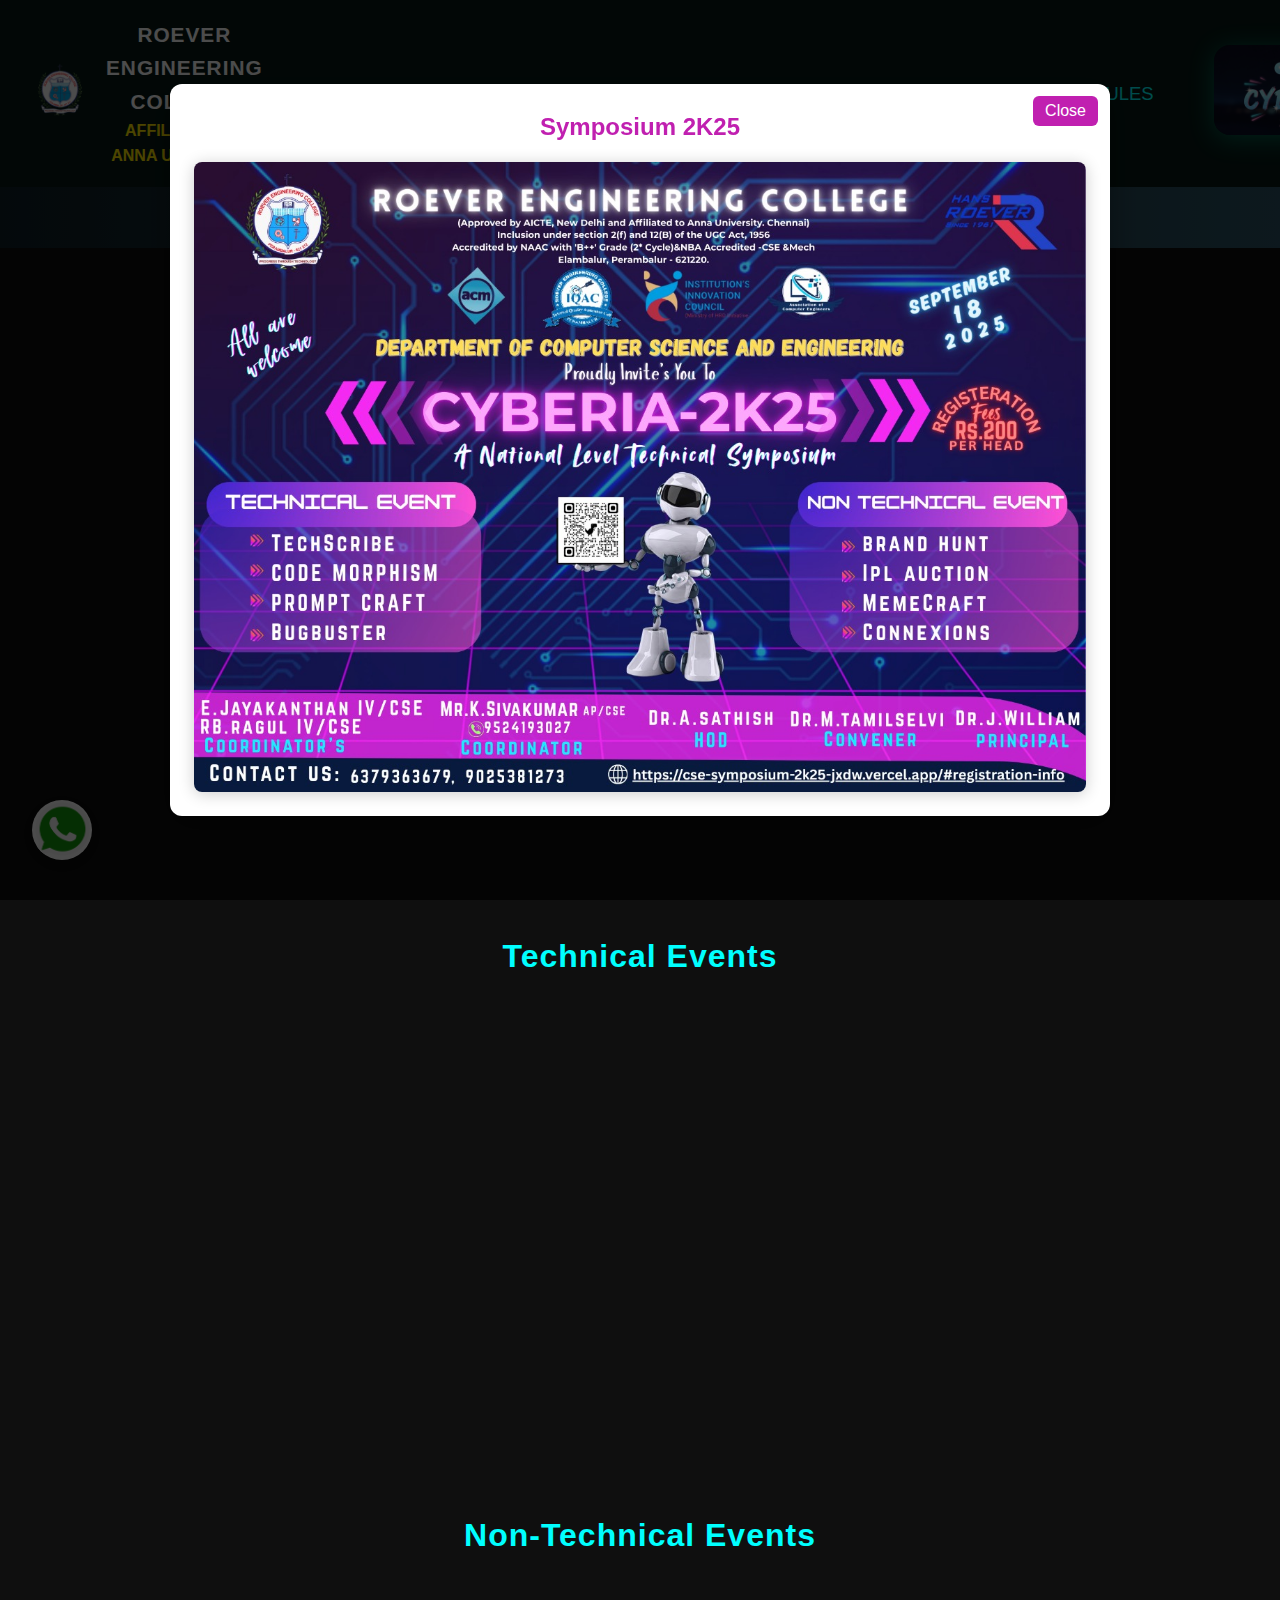
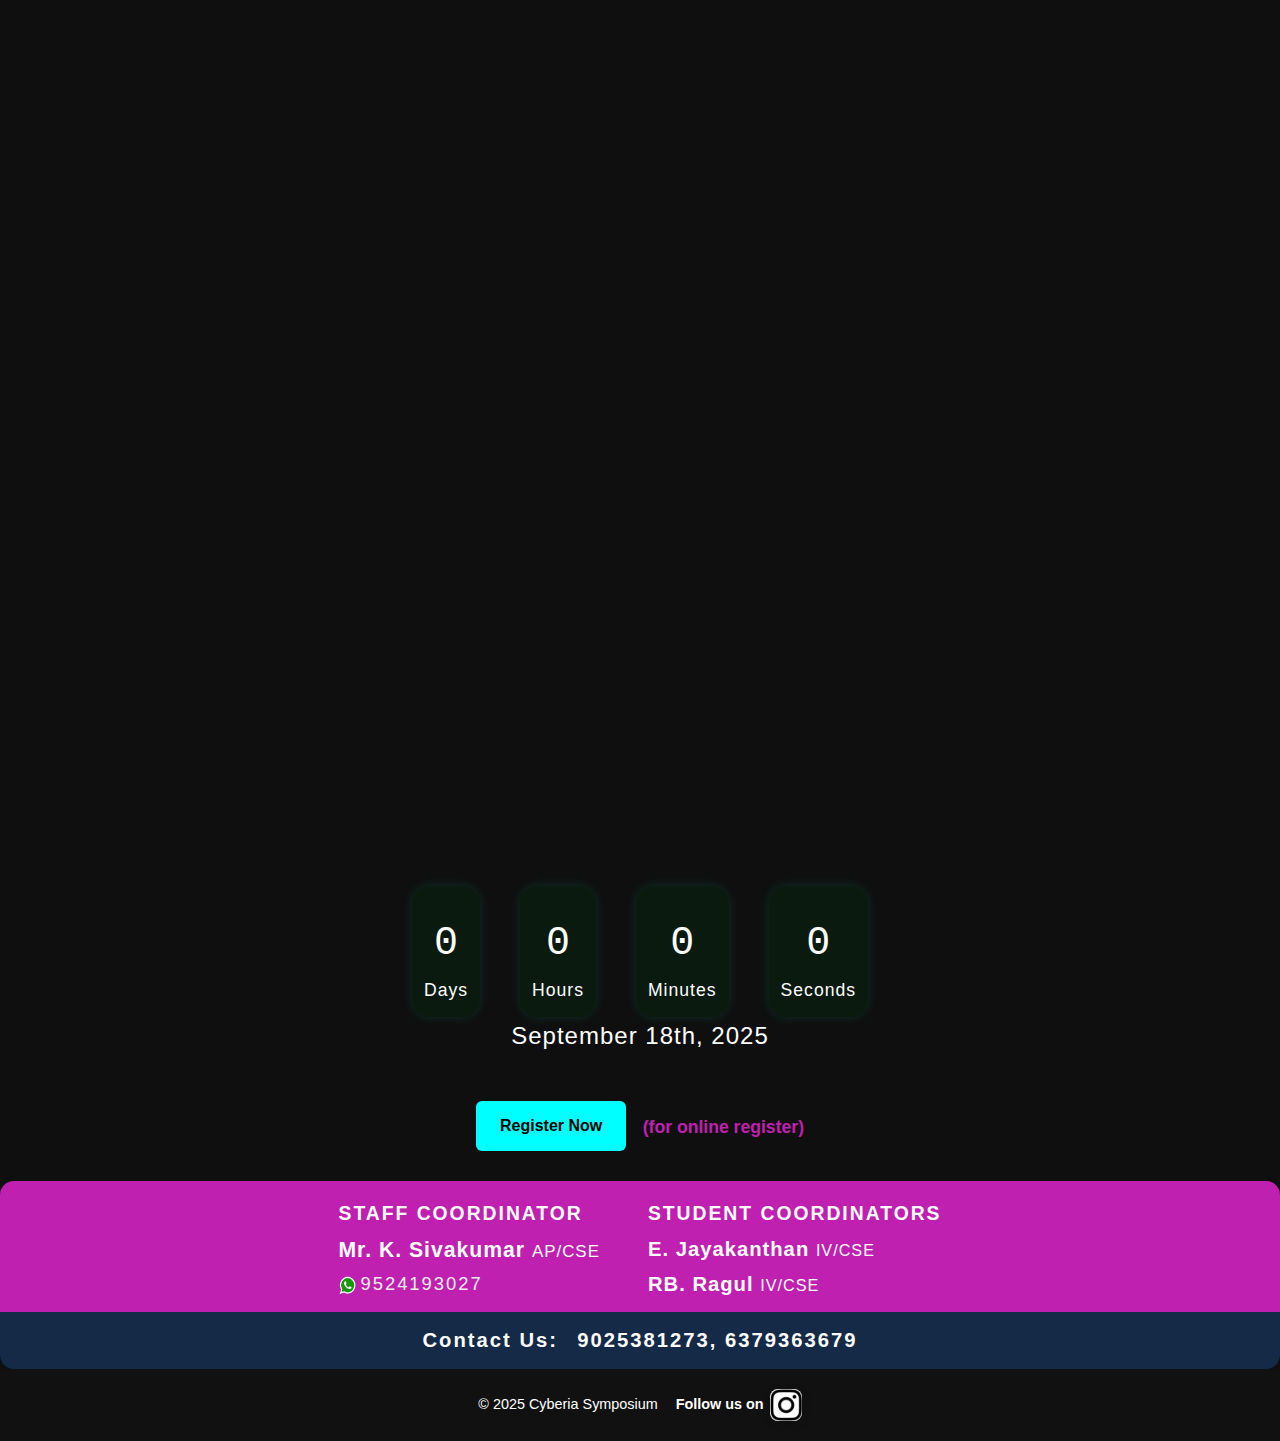
<file: symposium-website/index.html>
<!DOCTYPE html>
<html lang="en">
<head>
  <meta charset="UTF-8" />
  <meta name="viewport" content="width=device-width, initial-scale=1.0" />
  <title>Cyberia 2025</title>
  <link rel="stylesheet" href="style.css" />
  <script src="script.js"></script>
</head>
<body>
    <!-- Popup Modal for Symposium Image -->
  <div id="img-popup" style="display:none; position:fixed; top:0; left:0; width:100vw; height:100vh; background:rgba(0,0,0,0.7); z-index:20000; justify-content:center; align-items:center;">
      <div style="background:#fff; padding:24px; border-radius:12px; max-width:90vw; max-height:90vh; box-shadow:0 8px 32px #0005; position:relative; display:flex; flex-direction:column; align-items:center;">
        <button onclick="document.getElementById('img-popup').style.display='none'" style="position:absolute; top:12px; right:12px; background:#c020b0; color:#fff; border:none; border-radius:6px; padding:6px 12px; cursor:pointer; font-size:1em;">Close</button>
        <h2 style="margin-bottom:16px; color:#c020b0;">Symposium 2K25</h2>
        <img src="image/pop-up.jpg" alt="Symposium 2K25" style="max-width:80vw; max-height:70vh; border-radius:8px; box-shadow:0 2px 16px #0003;" />
      </div>
    </div>
    <header>
  <div class="navbar">
    <div class="college-logo">
      <img src="image/rec-logo.png" alt="REC Logo" />
    </div>
    <div class="college-info">
      <span class="college-name">ROEVER ENGINEERING COLLEGE</span>
      <span class="college-affiliation">AFFILIATED TO ANNA UNIVERSITY</span>
    </div>
    <nav class="navbar-links">
  <a href="#">HOME</a>
  <a href="#events">EVENTS</a>
  <a href="#registration-info">REGISTER</a>
  <a href="#">ABOUT </a>
  <a href="#coordinator-footer">CONTACT</a>
  <a href="rules.html" style="color:#00ffff;">RULES</a>
    </nav>
      <div class="cyberia-logo">
        <img src="image/cyberia2k25.jpg" alt="Cyberia Logo" style="height:90px; width:auto; margin-left:24px; border-radius:16px; box-shadow:0 4px 24px #00ffcc55;" />
      </div>
      <!-- Hamburger Icon -->
      <span class="hamburger-menu" onclick="toggleMobileMenu()">
        <svg width="32" height="32" viewBox="0 0 32 32"><rect y="6" width="32" height="4" rx="2" fill="#00ffff"/><rect y="14" width="32" height="4" rx="2" fill="#00ffff"/><rect y="22" width="32" height="4" rx="2" fill="#00ffff"/></svg>
      </span>
  </div>
</header>
  <header>
    <h1>CYBERIA-2k25</h1>
    <p>National Level Tech Symposium | Organized by CSE Department, Roever Engineering College</p>

  </header>

  <section id="about" class="fade-in" style="max-width:800px; margin:40px auto; padding:32px 24px; background:transparent; border-radius:20px; box-shadow:0 8px 40px 0 rgba(192,32,176,0.15), 0 1.5px 8px 0 rgba(0,0,0,0.08); text-align:center; display:flex; flex-direction:column; align-items:center; justify-content:center; font-family:'Segoe UI','Oswald',Arial,sans-serif;">
    <h2 class="fade-in" style="color:#00ffff; font-size:2.5em; margin-bottom:24px; font-family:'Oswald','Segoe UI',sans-serif; font-weight:700; letter-spacing:2px;">About CYBERIA-2k25</h2>
  <p class="fade-in" style="font-size:1.25em; line-height:1.8; color:#e4e1e1; margin-bottom:0; max-width:900px; text-align:justify; font-weight:400;">CYBERIA-2K25 is the annual national-level technical symposium hosted by the Department of Computer Science and Engineering at Roever Engineering College, Perambalur. It offers a vibrant platform for students to showcase skills, share ideas, and engage in collaborative learning. The event features diverse technical competitions, workshops, and innovation-driven challenges. CYBERIA-2K25 brings together aspiring developers, designers, and tech leaders to connect and grow. Join us for a dynamic experience that blends technical excellence with networking and personal development.</p>
  </section>

 <section id="events" class="fade-in">
  <h2 class="fade-in">Events</h2>
  <div class="slider-container" style="flex-direction: column; align-items: center;">
    <h3 style="color:#00ffff; font-size:2em; margin-bottom:24px; font-family:'Segoe UI',sans-serif; font-weight:600; letter-spacing:1px;">Technical Events</h3>
    <div class="slider" style="justify-content: center;">
      <div class="slide event-card fade-in">
        <div class="event-card flip-card">
          <div class="flip-card-inner">
            <div class="flip-card-front">
              <img src="image/ppt.jpg" alt="TechScribe" class="event-img" />
              <h3>TechScribe</h3>
            </div>
            <div class="flip-card-back">
              <h3>TechScribe-Theme</h3>
              <ul>
                <li>Theme 1: AI Beyond Imagination</li>
                <li>Theme 2: Cybersecurity in the AI Era</li>
                <li>Theme 3: Smart Living with AIoT</li>
                <li>Theme 4: Quantum Leap</li>
                <li>Theme 5: Green Tech Revolution</li>
                <li>Theme 6: Metaverse & XR</li>
                <li>Theme 7: Blockchain & Web3</li>
                <li>Theme 8: Machine Learning & Deep Learning</li>
              </ul>
            </div>
          </div>
        </div>
      </div>
      <div class="slide event-card fade-in">
        <div class="event-card flip-card">
          <div class="flip-card-inner">
            <div class="flip-card-front">
              <img src="image/WebNova.jpg" alt="WebNova" class="event-img" />
              <h3>Prompt Craft</h3>
            </div>
            <div class="flip-card-back">
              <h3>Prompt Craft</h3>
              <p>Unleash your imagination with AI! In this solo challenge, participants will craft prompts and generate creative outputs using free versions of Gemini, ChatGPT, or Copilot. Accuracy, originality, and relevance are key—your chat history is your proof.</p>
            </div>
          </div>
        </div>
      </div>
      <div class="slide event-card fade-in">
        <div class="event-card flip-card">
          <div class="flip-card-inner">
            <div class="flip-card-front">
              <img src="image/Code Morphism.webp" alt="Code Morphism" class="event-img" />
              <h3>Code Morphism</h3>
            </div>
            <div class="flip-card-back">
              <h3>Code Morphism</h3>
              <p>Codemorphism is the process of transforming code from one programming language to another while preserving its logic and functionality.</p>
            </div>
          </div>
        </div>
      </div>
    </div>
    <h3 style="color:#00ffff; font-size:2em; margin:48px 0 24px 0; font-family:'Segoe UI',sans-serif; font-weight:600; letter-spacing:1px; width:100%; text-align:center;">Non-Technical Events</h3>
    <div class="slider" style="justify-content: center;">
      <div class="slide event-card fade-in">
        <div class="event-card flip-card">
          <div class="flip-card-inner">
            <div class="flip-card-front">
              <img src="image/logo search.jpeg" alt="Brand hunt" class="event-img" />
              <h3>Brand hunt</h3>
            </div>
            <div class="flip-card-back">
              <h3>Brand hunt</h3>
              <p>Non-technical event. Identify brands from clues and images.</p>
            </div>
          </div>
        </div>
      </div>
      <div class="slide event-card fade-in">
        <div class="event-card flip-card">
          <div class="flip-card-inner">
            <div class="flip-card-front">
              <img src="image/meme creator.jpeg" alt="MemeCraft" class="event-img" />
              <h3>MemeCraft</h3>
            </div>
            <div class="flip-card-back">
              <h3>MemeCraft</h3>
              <p>Create and share memes. Fun and creativity unleashed!</p>
            </div>
          </div>
        </div>
      </div>
      <div class="slide event-card fade-in">
        <div class="event-card flip-card">
          <div class="flip-card-inner">
            <div class="flip-card-front">
              <img src="image/ipl auction.webp" alt="IPL auction" class="event-img" />
              <h3>IPL auction</h3>
            </div>
            <div class="flip-card-back">
              <h3>IPL auction</h3>
              <p>Test your cricket knowledge in this fast-paced quiz covering IPL stats, match moments, and legendary players. No real bidding—just pure trivia fun!</p>
            </div>
          </div>
        </div>
      </div>
    </div>
  </div>
</section>

<section id="registration-info" class="fade-in" style="max-width:700px; margin:40px auto 24px auto; padding:24px 20px; border-radius:16px; box-shadow:0 2px 16px #cec8ce33; background:#262525;">
  <h2 style="color:#c020b0; font-size:1.6em; margin-bottom:16px; font-family:'Oswald', 'Segoe UI', sans-serif;">Registration Info</h2>
  <ul style="font-size:1.15em; color:#cec7c7; text-align:left; line-height:1.7; margin-left:0; padding-left:1.2em;">
    <li>Registration fee: ₹200 per participant. Payment will be collected on arrival, or you can pay online .</li>
    <li>Certificate for all participants</li>
    <li>Food & refreshments provided</li>
    <li>Separate judging criteria per event</li>
  </ul>
</section>
<div id="countdown-container">
  <div id="countdown">
    <div class="countdown-item circle-box">
      <span id="days">00</span>
      <div class="label">Days</div>
    </div>
    <div class="countdown-item circle-box">
      <span id="hours">00</span>
      <div class="label">Hours</div>
    </div>
    <div class="countdown-item circle-box">
      <span id="minutes">00</span>
      <div class="label">Minutes</div>
    </div>
    <div class="countdown-item circle-box">
      <span id="seconds">00</span>
      <div class="label">Seconds</div>
    </div>
  </div>
  <div class="countdown-date">September 18th, 2025</div>
</div>
<center>

  <a href="https://docs.google.com/forms/d/e/1FAIpQLScYetVWd9buALLAZiEnY3srYmWS8Z3UHEdfspNsK3stCMj3gg/viewform" class="btn" target="_blank">Register Now</a>
  <span style="margin-left:12px; font-size:1.1em; color:#c020b0; font-weight:600; vertical-align:middle;">(for online register)</span>

</center>
  
  


  <div class="coordinator-footer" id="coordinator-footer">
      <div style="background:#c020b0; color:#fff; padding:18px 0 10px 0; text-align:center; font-family:'Oswald', 'Segoe UI', sans-serif; font-size:1.15em; letter-spacing:2px; border-top-left-radius:14px; border-top-right-radius:14px; display:flex; flex-wrap:wrap; justify-content:center; gap:48px;">
        <div style="min-width:220px; text-align:left;">
          <div style="font-size:1.05em; font-weight:700; letter-spacing:2px; margin-bottom:4px;">STAFF COORDINATOR</div>
          <div style="font-size:1.15em; font-weight:800; letter-spacing:1px; margin-bottom:2px;">Mr. K. Sivakumar <span style="font-size:0.8em; font-weight:500;">AP/CSE</span></div>
          <div style="font-size:1em; color:#eee; font-weight:500; margin-bottom:2px;">
            <img src="image/whatsapp-logo-png-2261.png" alt="WhatsApp" style="height:1em;vertical-align:middle;margin-right:4px;">9524193027
          </div>
        </div>
        <div style="min-width:220px; text-align:left;">
          <div style="font-size:1.05em; font-weight:700; letter-spacing:2px; margin-bottom:4px;">STUDENT COORDINATORS</div>
          <div style="font-size:1.1em; font-weight:800; letter-spacing:1px; margin-bottom:2px;">E. Jayakanthan <span style="font-size:0.8em; font-weight:500;">IV/CSE</span></div>
          <div style="font-size:1.1em; font-weight:800; letter-spacing:1px; margin-bottom:2px;">RB. Ragul <span style="font-size:0.8em; font-weight:500;">IV/CSE</span></div>
        </div>
      </div>
      <div style="background:#142a47; color:#fff; padding:12px 0; text-align:center; font-family:'Oswald', 'Segoe UI', sans-serif; font-size:1.15em; letter-spacing:2px; border-bottom-left-radius:14px; border-bottom-right-radius:14px;">
        <span style="font-weight:700; font-size:1.1em; letter-spacing:2px;">Contact Us:</span>
        <span style="font-size:1.1em; font-weight:800; letter-spacing:2px; margin-left:12px;">9025381273, 6379363679</span>
      </div>
    </div>

      <footer>
    
      <div style="display:flex; align-items:center; justify-content:center; gap:18px; flex-wrap:wrap;">
        <span style="color:#fff;">&copy; 2025 Cyberia Symposium</span>
          <a href="https://www.instagram.com/cyberia_rec/" target="_blank" style="display:flex; align-items:center; text-decoration:none; pointer-events:auto;">
            <span style="margin-right:6px; color:#fff; font-weight:600; font-size:1em; pointer-events:auto;">Follow us on</span>
            <img src="image/insta.jpeg" alt="Instagram" style="height:32px; width:32px; border-radius:8px; box-shadow:0 2px 8px #0003; pointer-events:auto;" />
          </a>
      </div>
    </footer>



  <script>
// Flip card on click
document.querySelectorAll('.flip-card').forEach(card => {
  card.addEventListener('click', function() {
    this.classList.toggle('flipped');
  });
});
  const targetDate = new Date("2025-09-18T00:00:00");
  function updateCountdown() {
    const now = new Date();
    let diff = targetDate - now;
    let days = 0, hours = 0, minutes = 0, seconds = 0;
    if (diff > 0) {
      days = Math.floor(diff / (1000 * 60 * 60 * 24));
      hours = Math.floor((diff / (1000 * 60 * 60)) % 24);
      minutes = Math.floor((diff / (1000 * 60)) % 60);
      seconds = Math.floor((diff / 1000) % 60);
    } else {
      days = hours = minutes = seconds = 0;
    }
    document.getElementById("days").textContent = days;
    document.getElementById("hours").textContent = hours;
    document.getElementById("minutes").textContent = minutes;
    document.getElementById("seconds").textContent = seconds;
  }
  setInterval(updateCountdown, 1000);
  updateCountdown();

  function toggleMobileMenu() {
  const overlay = document.getElementById('mobileMenuOverlay');
  if (overlay.style.display === 'block') {
    overlay.style.display = 'none';
  } else {
    overlay.style.display = 'block';
  }
}
// Hide overlay on load
window.onload = function() {
  document.getElementById('mobileMenuOverlay').style.display = 'none';
};
</script>
</body>
  <div class="whatsapp-float">
    <a href="https://chat.whatsapp.com/BbRr3wc3KBMLtKAsSgHCyy?mode=ac_t" target="_blank">
      <img src="image/whatsapp-logo-png-2261.png" alt="WhatsApp" style="width:60px; height:60px;" />
    </a>
  </div>

  <!-- Mobile Menu Overlay -->
<div id="mobileMenuOverlay" class="mobile-menu-overlay">
  <span class="close-menu" onclick="toggleMobileMenu()">&times;</span>
  <nav class="mobile-navbar-links">
  <a href="#" onclick="toggleMobileMenu()">HOME</a>
  <a href="#events" onclick="toggleMobileMenu()">EVENTS</a>
  <a href="#registration-info" onclick="toggleMobileMenu()">REGISTER</a>
  <a href="#" onclick="toggleMobileMenu()">ABOUT </a>
  <a href="#coordinator-footer" onclick="toggleMobileMenu()">CONTACT </a>
  <a href="rules.html" onclick="toggleMobileMenu()" style="color:#00ffff;">RULES</a>
  </nav>
</div>
<!-- Hamburger Icon -->
<span class="hamburger-menu" onclick="toggleMobileMenu()">
  <svg width="32" height="32" viewBox="0 0 32 32"><rect y="6" width="32" height="4" rx="2" fill="#00ffff"/><rect y="14" width="32" height="4" rx="2" fill="#00ffff"/><rect y="22" width="32" height="4" rx="2" fill="#00ffff"/></svg>
</span>
</html>
</file>
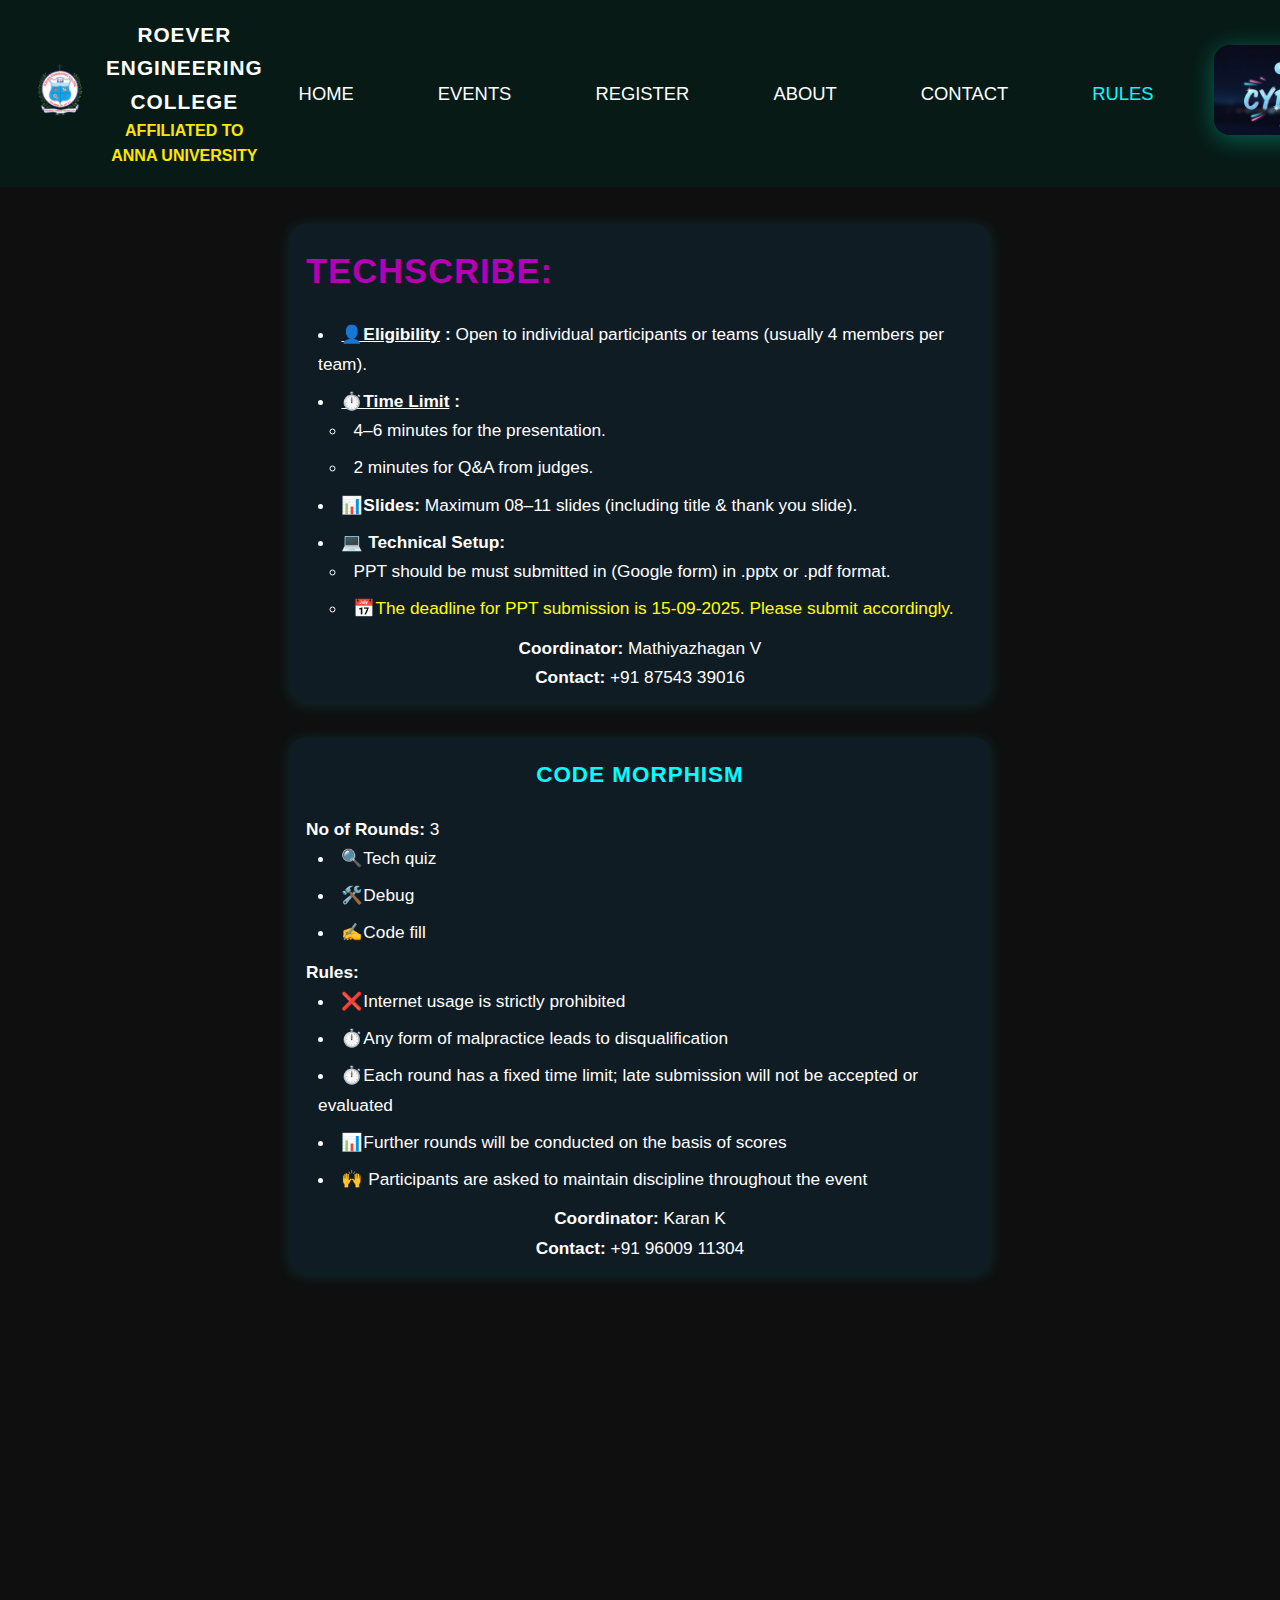
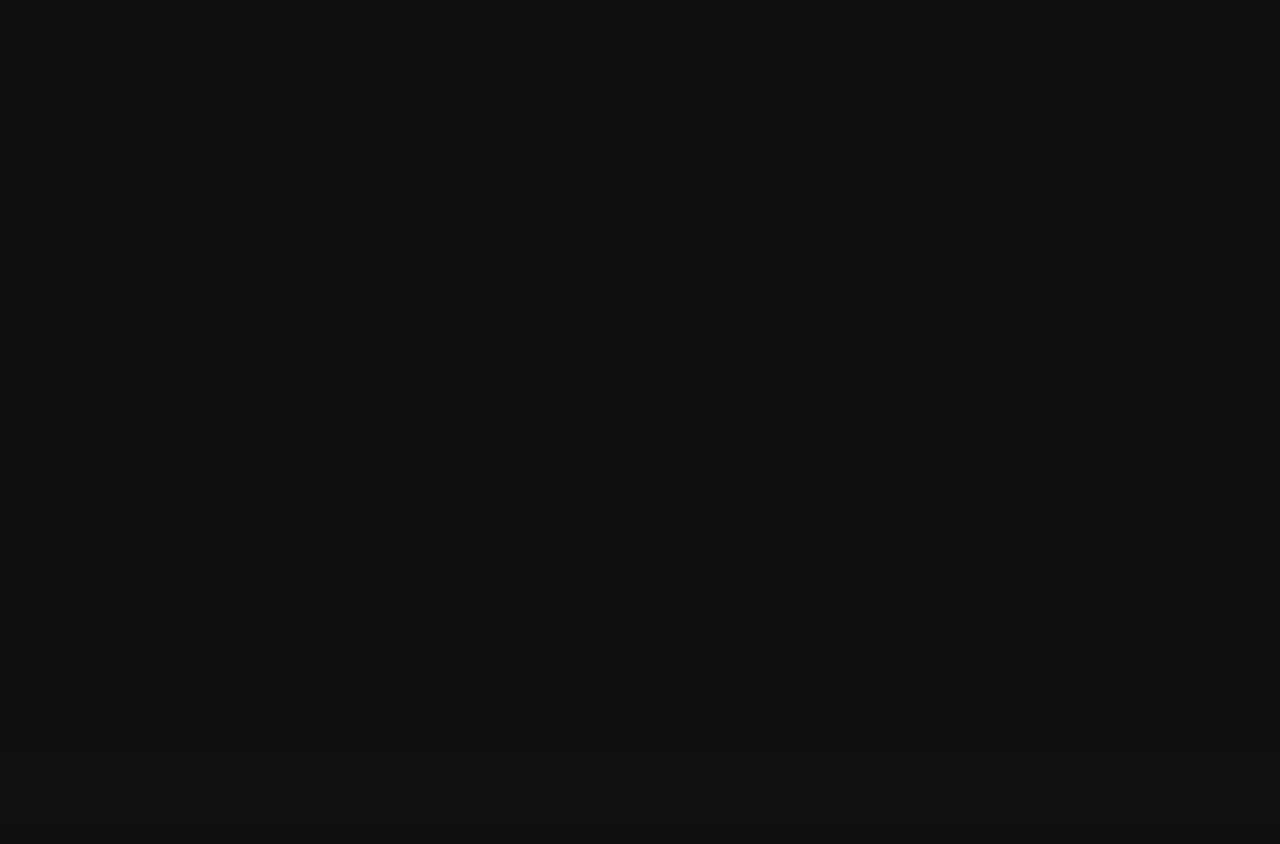
<file: symposium-website/rules.html>
<!DOCTYPE html>
<html lang="en">
<head>
  <meta charset="UTF-8" />
  <meta name="viewport" content="width=device-width, initial-scale=1.0" />
  <title>Event Rules | Cyberia 2025</title>
  <link rel="stylesheet" href="style.css" />
</head>
<body>
  <header>
    <div class="navbar">
      <div class="college-logo">
        <img src="image/rec-logo.png" alt="REC Logo" />
      </div>
      <div class="college-info">
        <span class="college-name">ROEVER ENGINEERING COLLEGE</span>
        <span class="college-affiliation">AFFILIATED TO ANNA UNIVERSITY</span>
      </div>
      <nav class="navbar-links">
        <a href="index.html">HOME</a>
        <a href="index.html#events">EVENTS</a>
        <a href="index.html#registration-info">REGISTER</a>
        <a href="index.html#about">ABOUT</a>
        <a href="index.html#coordinator-footer">CONTACT</a>
        <a href="rules.html" style="color:#00ffff;">RULES</a>
      </nav>
      <div class="cyberia-logo">
        <img src="image/cyberia2k25.jpg" alt="Cyberia Logo" style="height:90px; width:auto; margin-left:24px; border-radius:16px; box-shadow:0 4px 24px #00ffcc55;" />
      </div>
      <!-- Hamburger Icon -->
      <span class="hamburger-menu" onclick="toggleMobileMenu()">
        <svg width="32" height="32" viewBox="0 0 32 32"><rect y="6" width="32" height="4" rx="2" fill="#00ffff"/><rect y="14" width="32" height="4" rx="2" fill="#00ffff"/><rect y="22" width="32" height="4" rx="2" fill="#00ffff"/></svg>
      </span>
    </div>
  </header>
  <!-- Mobile Menu Overlay -->
  <div id="mobileMenuOverlay" class="mobile-menu-overlay" style="display:none;">
    <span class="close-menu" onclick="toggleMobileMenu()">&times;</span>
    <nav class="mobile-navbar-links">
      <a href="index.html" onclick="toggleMobileMenu()">HOME</a>
      <a href="index.html#events" onclick="toggleMobileMenu()">EVENTS</a>
      <a href="index.html#registration-info" onclick="toggleMobileMenu()">REGISTER</a>
      <a href="index.html#about" onclick="toggleMobileMenu()">ABOUT</a>
      <a href="index.html#coordinator-footer" onclick="toggleMobileMenu()">CONTACT</a>
      <a href="rules.html" onclick="toggleMobileMenu()" style="color:#00ffff;">RULES</a>
    </nav>
  </div>
  <main>
    
    <div class="rules-content fade-in" style="color:#fff; font-size:1.08em; line-height:1.7; text-align:left; max-width:700px; margin:0 auto;">
      <h1 style="color:#00ffff; text-align:center; margin-bottom:32px; letter-spacing:1px; font-size:2.1em; font-family:'Oswald','Segoe UI',sans-serif;">Technical Events Rules</h1>
      <section class="rule-section fade-in" style="margin-bottom:36px; background:#101c24; border-radius:14px; box-shadow:0 2px 16px #00ffff22; padding:18px 16px 10px 16px;">
        <h2 style="color:#b300b3; font-size:2em; margin-top:0; letter-spacing:1px; font-family:'Oswald','Segoe UI',sans-serif; text-align:left; font-weight:700;">TECHSCRIBE:</h2>
        <ul>
          <li><b><u>👤Eligibility</u> :</b> Open to individual participants or teams (usually 4 members per team).</li>
          <li><b><u>⏱️Time Limit</u> :</b>
            <ul>
              <li>4–6 minutes for the presentation.</li>
              <li>2 minutes for Q&amp;A from judges.</li>
            </ul>
          </li>
          <li><b>📊Slides:</b> Maximum 08–11 slides (including title &amp; thank you slide).</li>
          <li><b>💻 Technical Setup:</b>
            <ul>
              <li>PPT should be must submitted in (Google form) in .pptx or .pdf format.</li>
              <li><span style="color:#ff0;">📅The deadline for PPT submission is 15-09-2025. Please submit accordingly.</span></li>
            </ul>
          </li>
        </ul>
       
        <div style="margin-bottom:0; margin-top:10px; text-align:center;"><b>Coordinator:</b> Mathiyazhagan V<br><b>Contact:</b> +91 87543 39016</div>
      </section>
      <section class="rule-section fade-in" style="margin-bottom:36px; background:#101c24; border-radius:14px; box-shadow:0 2px 16px #00ffff22; padding:18px 16px 10px 16px;">
        <h2 style="color:#00ffff; font-size:1.3em; margin-top:0; letter-spacing:1px; font-family:'Oswald','Segoe UI',sans-serif; text-align:center;">CODE MORPHISM</h2>
  <div style="text-align:left;"><b>No of Rounds:</b> 3</div>
  <ul>
          <li>🔍Tech quiz</li>
          <li>🛠️Debug</li>
          <li>✍️Code fill</li>
        </ul>
  <b style="display:block; margin-top:10px; text-align:left;">Rules:</b>
  <ul>
          <li>❌Internet usage is strictly prohibited</li>
          <li>⏱️Any form of malpractice leads to disqualification</li>
          <li>⏱️Each round has a fixed time limit; late submission will not be accepted or evaluated</li>
          <li>📊Further rounds will be conducted on the basis of scores</li>
          <li>🙌 Participants are asked to maintain discipline throughout the event</li>
        </ul>
        <div style="margin-bottom:0; margin-top:10px; text-align:center;"><b>Coordinator:</b> Karan K<br><b>Contact:</b> +91 96009 11304</div>
      </section>
      <section class="rule-section fade-in" style="margin-bottom:0; background:#101c24; border-radius:14px; box-shadow:0 2px 16px #00ffff22; padding:18px 16px 10px 16px;">
        <h2 style="color:#00ffff; font-size:1.3em; margin-top:0; letter-spacing:1px; font-family:'Oswald','Segoe UI',sans-serif; text-align:center;">PROMPT CRAFT</h2>
  <ul>
          <li>👤 Individual Participation Only – No teams allowed</li>
          <li>🖼️ AI-Generated Images must remain unedited and unchanged</li>
          <li>📵 Mobile Phones Prohibited during the event</li>
          <li>🚫 Malpractice or Misconduct will lead to immediate disqualification</li>
          <li>🤖 Only Free Versions of AI Tools (Gemini, ChatGPT, Copilot) are permitted</li>
          <li>🔄 Multiple Rounds will be conducted based on scores</li>
          <li>📂 Chat History Verification – Do not delete your model outputs</li>
        </ul>
               <div style="margin-bottom:0; margin-top:10px; text-align:center;"><b>Coordinator:Mahendran M</b><br><b>Contact:+91 9791970534</b></div>
      </section>
    </div>
    <div class="rules-content fade-in" style="color:#fff; font-size:1.08em; line-height:1.7; text-align:left; max-width:700px; margin:0 auto;">
      <h1 style="color:#00ffff; text-align:center; margin-bottom:32px; letter-spacing:1px; font-size:2.1em; font-family:'Oswald','Segoe UI',sans-serif;">Non Technical Events Rules</h1>
      <section class="rule-section fade-in" style="margin-bottom:36px; background:#101c24; border-radius:14px; box-shadow:0 2px 16px #00ffff22; padding:18px 16px 10px 16px;">
        <h2 style="color:#b300b3; font-size:2em; margin-top:0; letter-spacing:1px; font-family:'Oswald','Segoe UI',sans-serif; text-align:left; font-weight:700;">Meme Craft</h2>
        <ul>
          <li>👤No teams allowed - Individuals only</li>
          <li>🎯Theme-based: Memes must match the given topic.</li>
          <li>✍️Original only: No plagiarism or reposts.</li>
          <li>⏱️Time limit: 30 minutes to create and submit.</li>
          <li>📁Format: JPEG/PNG for static, MP4/GIF for animated. Max 10MB.</li>
          <li>📤Submission: Upload via provided Google Form link within the time limit.</li>
          <li>🧠Judging Criteria: Creativity, relevance to theme, humor, and originality.</li>
          <li>🚫Late submissions will not be accepted</li>
          <li>✅Judges' decisions are final</li>
        </ul>
        <div style="margin-bottom:0; margin-top:10px; text-align:center;"><b>Coordinator:Saran K</b><br><b>Contact:+91 9566384882</b></div>
      </section>
    </div>
  </main>
  <footer style="margin-top:40px;">
    <div class="fade-in" style="display:flex; align-items:center; justify-content:center; gap:18px; flex-wrap:wrap;">
      <span style="color:#fff;">&copy; 2025 Cyberia Symposium</span>
      <a href="https://www.instagram.com/cyberia_rec/" target="_blank" style="display:flex; align-items:center; text-decoration:none; pointer-events:auto;">
        <span style="margin-right:6px; color:#fff; font-weight:600; font-size:1em; pointer-events:auto;">Follow us on</span>
        <img src="image/insta.jpeg" alt="Instagram" style="height:32px; width:32px; border-radius:8px; box-shadow:0 2px 8px #0003; pointer-events:auto;" />
      </a>
    </div>
  </footer>
  </body>
  <script>
// Fade-in animation for rules page
document.addEventListener('DOMContentLoaded', function() {
  const fadeEls = document.querySelectorAll('.fade-in');
  const appearOptions = { threshold: 0.15 };
  const appearOnScroll = new IntersectionObserver(function(entries, observer) {
    entries.forEach(entry => {
      if (entry.isIntersecting) {
        entry.target.classList.add('visible');
        observer.unobserve(entry.target);
      }
    });
  }, appearOptions);
  fadeEls.forEach(el => { appearOnScroll.observe(el); });
});
  function toggleMobileMenu() {
    const overlay = document.getElementById('mobileMenuOverlay');
    if (overlay.style.display === 'block') {
      overlay.style.display = 'none';
    } else {
      overlay.style.display = 'block';
    }
  }
  window.onload = function() {
    const overlay = document.getElementById('mobileMenuOverlay');
    if (overlay) overlay.style.display = 'none';
  };
  </script>
</body>
</html>
</file>
<file: symposium-website/style.css>
/* Hide WhatsApp button when overlapping footer */
.whatsapp-float.hide {
  display: none !important;
}
/* Make rule-section ul bullets compact and left-aligned on desktop */
.rule-section ul {
  list-style-position: inside;
  padding-left: 0.9em;
  margin-left: 0;
}
.rule-section ul li {
  text-align: left;
  margin-bottom: 0.45em;
}
.custom-flex-list {
  display: flex;
  flex-direction: column;
  gap: 0.3em;
  margin-left: 0.2em;
}
.flex-list-item {
  display: flex;
  align-items: flex-start;
  font-size: 1.08em;
  margin-bottom: 0.05em;
}
.flex-list-num {
  min-width: 1.5em;
  font-weight: 600;
  font-size: 1.08em;
  color: #fff;
  text-align: right;
  margin-right: 0.1em;
}
.flex-list-content {
  display: block;
  font-size: 1.08em;
  color: #fff;
}
.flex-list-content .sub-bullet {
  display: flex;
  align-items: flex-start;
  margin-left: 0.9em;
  margin-bottom: 0.05em;
  text-align: left;
}
.flex-list-content .sub-bullet .arrow {
  min-width: 1.2em;
  color: #fff;
  font-size: 1.1em;
  margin-right: 0.2em;
  font-family: inherit;
}
.flex-list-content .sub-bullet.important .arrow {
  color: #b300b3;
}
.flex-list-content .sub-bullet.important {
  color: #b300b3;
}
/* Custom flexbox list for perfect number/content alignment in rules */
.custom-flex-list {
  display: flex;
  flex-direction: column;
  gap: 0.7em;
}
.flex-list-item {
  display: flex;
  align-items: flex-start;
  font-size: 1.08em;
  margin-bottom: 0.1em;
}
.flex-list-num {
  min-width: 1.3em;
  font-weight: 600;
  font-size: 1.08em;
  color: #fff;
  text-align: right;
  margin-right: 0.3em;
}
.flex-list-content {
  display: block;
  font-size: 1.08em;
  color: #fff;
}
/* Reduce gap between ol number and content in rules section even further */
.rule-section ol {
  padding-left: 1em;
  margin-left: 0;
  text-indent: 0;
  list-style-position: outside;
}
.rule-section ol > li {
  margin-bottom: 0.7em;
  line-height: 1.6;
}
.rule-section ol > li {
  margin-bottom: 1.1em;
}
.rule-section ol > li > span,
.rule-section ol > li > div > span {
  margin-left: 0.1em !important;
}
/* Reduce gap between ol numbers and content in rules section */
.rule-section ol {
  padding-left: 1.2em;
  margin-left: 0;
}
.rule-section ol > li {
  margin-bottom: 1.1em;
}
/* Reduce gap between bullet and text for all rules lists */
.rule-section ul {
  list-style-position: inside;
  padding-left: 0.7em;
}
/* Custom bullet list for rules page */
.custom-bullet-list {
  list-style: none;
  margin: 0;
  padding: 0;
}
.custom-bullet-list li {
  position: relative;
  margin-bottom: 0.55em;
  padding-left: 0.35em;
  color: #e0e0e0;
  font-size: 1.08em;
  font-family: inherit;
  letter-spacing: 0.01em;
}
.custom-bullet-list li::before {
  content: '';
  position: absolute;
  left: 0;
  top: 50%;
  transform: translateY(-50%);
  width: 0.28em;
  height: 0.28em;
  border-radius: 50%;
  background: #ccc;
  box-shadow: none;
  display: inline-block;
}
.custom-bullet-list b {
  font-weight: 700;
  color: #fff;
}
.custom-bullet-list li:last-child {
  margin-bottom: 0;
}
/* For nested bullets */
.custom-bullet-list ul {
  list-style: none;
  margin: 0.3em 0 0.3em 0.7em;
  padding: 0;
}
.custom-bullet-list ul li {
  font-size: 0.98em;
  color: #ccc;
}
.custom-bullet-list ul li::before {
  background: #ccc;
  box-shadow: none;
}
@media (max-width: 600px) {
  header {
    margin-top: 0 !important;
  }
  main {
    padding-top: 18px !important;
    margin: 0 !important;
    padding-left: 0 !important;
    padding-right: 0 !important;
    background: #181818 !important;
    border-radius: 0 !important;
    box-shadow: none !important;
  }
  .rules-content {
    margin-top: 0 !important;
    padding: 0 0 12vw 0 !important;
    max-width: 98vw !important;
    font-size: 1em !important;
    line-height: 1.6 !important;
  }
  .rules-content > h1,
  .rules-content > .rule-section:first-child {
    margin-top: 0 !important;
  }
  .rule-section {
    margin: 18px 2vw 18px 2vw !important;
    padding: 14px 4vw 10px 4vw !important;
    border-radius: 12px !important;
    box-shadow: 0 2px 16px #00ffff33, 0 1.5px 8px #0003 !important;
    background: #101c24 !important;
  }
  .rule-section h2 {
    font-size: 1.1em !important;
    margin-bottom: 10px !important;
    text-align: center !important;
  }
  .rule-section ul {
    list-style-type: disc !important;
    list-style-position: outside !important;
    margin-left: 0 !important;
    padding-left: 1.3em !important;
    font-size: 1em !important;
    margin-bottom: 0.7em !important;
  }
  .rule-section ul li {
    margin-bottom: 0.45em !important;
    padding-left: 0 !important;
    text-align: left !important;
    font-size: 1em !important;
    font-family: inherit !important;
  }
  .rule-section ul ul {
    list-style-type: circle !important;
    list-style-position: outside !important;
    padding-left: 1.7em !important;
    font-size: 0.98em !important;
    margin-bottom: 0.5em !important;
  }
  .rule-section ul ul li {
    padding-left: 0 !important;
  }
  .rule-section li {
    margin-bottom: 0.45em !important;
    padding-left: 0 !important;
  }
  .rule-section div {
    font-size: 0.97em !important;
    margin-top: 0.7em !important;
    margin-bottom: 0.2em !important;
    text-align: left !important;
  }
  main {
    max-width: 100vw !important;
    margin: 0 !important;
    padding: 0 !important;
    border-radius: 0 !important;
    box-shadow: none !important;
    background: #181818 !important;
  }
  main h1 {
    font-size: 1.25em !important;
    margin-bottom: 18px !important;
    padding: 0 2vw !important;
    letter-spacing: 0.5px !important;
  }
  header {
    margin-top: 0 !important;
    padding-top: 0 !important;
  }
  body {
    padding-top: 0 !important;
    overflow-x: hidden;
  }
}

/* Fade-in animation for sections */
.fade-in {
  opacity: 0;
  transform: translateY(40px);
  transition: opacity 0.8s cubic-bezier(.4,2,.3,.7), transform 0.8s cubic-bezier(.4,2,.3,.7);
}
.fade-in.visible {
  opacity: 1;
  transform: none;
}
/* Remove bottom margin from last event card in Events section */
.slider .slide.event-card:last-child {
  margin-bottom: 0 !important;
}
/* Remove bottom margin from Events section */
#events {
  margin-bottom: 0 !important;
}
/* Remove bottom margin from last event card/box above Registration Info */
.modern-box:last-child {
  margin-bottom: 0;
}
html {
  scroll-padding-top: 90px;
  scroll-behavior: smooth !important;
}
/* Professional style for Registration Info section */
#registration-info {
  max-width: 800px;
  margin: 0 auto 24px auto;
  padding: 32px 24px;
  border-radius: 20px;
  box-shadow: 0 8px 40px 0 rgba(192,32,176,0.15), 0 1.5px 8px 0 rgba(0,0,0,0.08);
  background: #111;
  text-align: center;
  display: flex;
  flex-direction: column;
  align-items: center;
  justify-content: center;
  font-family: 'Segoe UI', 'Oswald', Arial, sans-serif;
}
#registration-info h2 {
  color: #b5179e;
  font-size: 2.5em;
  margin-bottom: 24px;
  font-family: 'Oswald', 'Segoe UI', sans-serif;
  font-weight: 700;
  letter-spacing: 2px;
}
#registration-info ul {
  font-size: 1.25em;
  line-height: 1.8;
  color: #e4e1e1;
  margin-bottom: 0;
  max-width: 900px;
  text-align: left;
  font-weight: 400;
  list-style: disc inside;
  padding-left: 0;
}
/* Better alignment for About section */
#about {
  max-width: 800px;
  margin: 40px auto;
  padding: 32px 24px;
  background: transparent;
  border-radius: 20px;
  box-shadow: 0 8px 40px 0 rgba(192,32,176,0.15), 0 1.5px 8px 0 rgba(0,0,0,0.08);
  text-align: center;
  display: flex;
  flex-direction: column;
  align-items: center;
  justify-content: center;
  font-family: 'Segoe UI', 'Oswald', Arial, sans-serif;
}
#about h2 {
  color: #b5179e;
  font-size: 2.5em;
  margin-bottom: 24px;
  font-family: 'Oswald', 'Segoe UI', sans-serif;
  font-weight: 700;
  letter-spacing: 2px;
}
#about p {
  font-size: 1.25em;
  line-height: 1.8;
  color: #e4e1e1;
  margin-bottom: 0;
  max-width: 900px;
  text-align: center;
  font-weight: 400;
}
@media (max-width: 600px) {
  #countdown {
    flex-direction: row !important;
    flex-wrap: nowrap !important;
    justify-content: space-between;
    align-items: stretch;
    gap: 2vw;
    width: 100vw;
    padding: 0 2vw;
    box-sizing: border-box;
  }
  .countdown-item, .modern-box {
    flex: 1 1 0;
    min-width: 0;
    max-width: none;
    width: 23vw;
    margin: 0;
    padding: 10px 0 8px 0;
    font-size: 1.1em;
    border-radius: 12px;
    box-shadow: 0 0 6px #00ffcc22;
    display: flex;
    flex-direction: column;
    align-items: center;
  }
  .countdown-item span, .modern-box span {
    font-size: 1.5em;
    margin-top: 2px;
  }
  .countdown-item div, .modern-box .label {
    font-size: 1em;
    margin-bottom: 0;
    margin-top: 0;
  }
  .countdown-item span, .modern-box span {
    font-size: 1.1em;
    margin-top: 2px;
  }
  .countdown-item div, .modern-box .label {
    font-size: 0.9em;
    margin-bottom: 0;
    margin-top: 0;
  }
  .countdown-item span, .modern-box span {
    font-size: 1.3em;
    margin-top: 4px;
  }
  .countdown-item div, .modern-box .label {
    font-size: 0.95em;
    margin-bottom: 0;
    margin-top: 0;
  }
}
/* Reset and base styles */
* {
  margin: 0;
  padding: 0;
  box-sizing: border-box;
}

body {
  font-family: 'Segoe UI', sans-serif;
  background-color: #0f0f0f;
  color: #ffffff;
  line-height: 1.6;
}

/* Header */
header {
  background: linear-gradient(to right, #0f2027, #203a43, #2c5364);
  padding: 0;
  margin: 0;
  text-align: center;
  margin-top: 130px;
}

/* Navbar Modern Horizontal Layout */
.navbar {
  position: fixed;
  top: 0;
  left: 0;
  width: 100vw;
  z-index: 9999;
  display: flex;
  align-items: center;
  justify-content: space-between;
  gap: 18px;
  padding: 18px 32px 18px 32px;
  background: #071a16;
  min-height: 70px;
}

.college-logo img {
  height: 56px;
  width: auto;
  margin: 0;
  padding: 0;
}
.college-info {
  display: flex;
  flex-direction: column;
  margin-left: 0;
}
.college-name {
  font-size: 1.3em;
  font-weight: bold;
  color: #fff;
  letter-spacing: 1px;
}
.college-affiliation {
  font-size: 1em;
  color: #ffe600;
  font-weight: 600;
}
.navbar-links {
  display: flex;
  gap: 48px;
  align-items: center;
  margin: 0 auto;
}
.navbar-links a {
  color: #fff;
  text-decoration: none;
  font-size: 1.15em;
  font-weight: 500;
  padding: 8px 18px;
  border-radius: 6px;
  transition: background 0.2s, color 0.2s;
}
.navbar-links a:hover {
  background: #00ff99;
  color: #222;
}
.fest-logo img {
  height: 56px;
  width: auto;
  filter: drop-shadow(0 0 8px #00ffff);
}
/* REC Logo Section Styling */
.rec-logo-section {
  display: flex;
  align-items: center;
  padding: 0;
  margin-left: 0;
}
.rec-logo-img {
  height: 48px;
  width: auto;
  margin-right: 12px;
}
.rec-logo-text {
  font-size: 2em;
  font-weight: bold;
  color: #fff;
  letter-spacing: 2px;
  font-family: 'Segoe UI', 'Arial', sans-serif;
}

header h1 {
  font-size: 3em;
  margin-bottom: 10px;
  color: #00ffff;
}

header p {
  font-size: 1.2em;
  color: #ccc;
}

/* Sections */
section {
  padding: 40px 20px;
  text-align: center;
}

section h2 {
  font-size: 2em;
  margin-bottom: 20px;
  color: #00ffff;
}

section p {
  max-width: 700px;
  margin: 0 auto;
  font-size: 1.1em;
  color: #ddd;
}

/* Button */
.btn {
  display: inline-block;
  margin: 30px auto;
  padding: 12px 24px;
  background-color: #00ffff;
  color: #000;
  font-weight: bold;
  text-decoration: none;
  border-radius: 6px;
  transition: background-color 0.3s ease, transform 0.2s ease;
}

.btn:hover {
  background-color: #00cccc;
  transform: scale(1.05);
}

/* Slider Container */
.slider-container {
  max-width: 1400px;
  margin: 40px auto;
  padding: 32px 0;
  background: none;
  display: flex;
  justify-content: center;
  align-items: flex-start;
}

.slider {
  display: flex;
  flex-wrap: wrap;
  gap: 48px 40px;
  justify-content: center;
  align-items: stretch;
  width: 100%;
}

.event-card {
  background: #0a1620;
  border-radius: 28px;
  box-shadow: 0 0 32px 0 #00ffcc44, 0 4px 24px 0 #000a;
  padding: 0;
  width: 300px;
  min-width: 260px;
  max-width: 320px;
  min-height: 340px;
  height: 340px;
  margin: 0;
  overflow: hidden;
  transition: transform 0.2s;
  position: relative;
}
.event-card:hover {
  transform: translateY(-8px) scale(1.04);
  box-shadow: 0 0 48px 0 #00ffcc88, 0 8px 32px 0 #000c;
}
.event-img {
  width: 100%;
  height: 260px;
  object-fit: cover;
  border-radius: 0;
  margin-bottom: 0;
  background: none;
  box-shadow: none;
  display: block;
}
.event-card h3 {
  color: #fff;
  font-size: 1.35em;
  font-family: 'Segoe UI', 'Arial', sans-serif;
  font-weight: 600;
  margin: 0;
  padding: 18px 0 0 0;
  text-align: center;
  letter-spacing: 1px;
  text-align: center;
}

/* Slider Track */
.slider {
  display: flex;
  gap: 32px;
  padding: 32px 24px;
  scroll-behavior: smooth;
}

/* Individual Slide Card */
.slide.event-card {
  min-width: 280px;
  max-width: 280px;
  border-radius: 24px;
  box-shadow: 0 4px 24px #00fff2a0;
  display: flex;
  flex-direction: column;
  align-items: center;
  text-align: center;
  padding: 32px 16px 24px 16px;
  position: relative;
  overflow: hidden;
  background: #181818;
  transition: transform 0.2s;
}

.slide.event-card:hover {
  transform: translateY(-8px) scale(1.03);
  box-shadow: 0 8px 32px #00fff2a0;
}


/* Event Image */
.event-img {
  width: 180px;
  height: 120px;
  object-fit: contain;
  border-radius: 16px;
  background: #fff;
  margin-bottom: 16px;
  box-shadow: 0 2px 8px #0003;
}

/* Event Title */
.slide.event-card h3 {
  color: #fff;
  font-size: 1.2rem;
  font-weight: bold;
  letter-spacing: 1px;
  margin: 0;
  margin-top: 8px;
  text-align: center;
}

/* Footer */
footer {
  background-color: #111;
  padding: 20px;
  text-align: center;
  font-size: 0.9em;
  color: #aaa;
}

/* Responsive */
@media (max-width: 900px) {
  .slider-container {
    max-width: 100vw;
    padding: 0;
  }
  .slider {
    gap: 16px;
    padding: 24px 8px;
  }
  .slide.event-card {
    min-width: 220px;
    max-width: 220px;
    padding: 24px 8px 16px 8px;
  }
  .event-img {
    width: 120px;
    height: 80px;
  }
}

@media (max-width: 600px) {
  body {
    font-size: 1em;
    padding: 0;
    margin: 0;
    background: linear-gradient(135deg, #071a16 60%, #1a3a36 100%);
  }
  .navbar {
    flex-direction: column;
    align-items: center;
    padding: 18px 8px 10px 8px;
    min-height: unset;
    box-shadow: 0 2px 8px #00ffcc22;
    border-radius: 0 0 18px 18px;
    width: 100vw;
  }
  .navbar-links {
    display: none !important;
  }
  .college-logo img {
    display: block;
    height: 36px;
    margin-bottom: 8px;
  }
  .college-info {
    font-size: 1em;
    margin-bottom: 8px;
    text-align: center;
    width: 100%;
    color: #fff;
  }
  .cyberia-logo img {
    display: block;
    height: 54px !important;
    margin-left: 0;
    margin-top: 10px;
    margin-bottom: 10px;
    border-radius: 12px;
    box-shadow: 0 2px 12px #00ffcc44;
  }
  header h1 {
    font-size: 2em;
    text-align: center;
    margin: 18px 0 8px 0;
    color: #00ffff;
    font-weight: 700;
    letter-spacing: 1px;
  }
  #countdown-container {
    margin: 18px 0 10px 0;
    width: 100vw;
    box-sizing: border-box;
    padding: 0 8px;
  }

  .countdown-item, .modern-box {
    background: #0a1a0f;
    border-radius: 18px;
    box-shadow: 0 0 12px #00ffcc22;
    padding: 18px 12px 12px 12px;
    text-align: center;
    min-width: 60px;
    margin: 0 8px;
    display: flex;
    flex-direction: column;
    align-items: center;
  }
  .countdown-item span, .modern-box span {
    font-size: 2.5em;
    color: #fff;
    font-family: 'Segoe UI', monospace;
    font-weight: 400;
    margin-top: 8px;
  }
  .countdown-item div, .modern-box .label {
    font-size: 1.1em;
    color: #fff;
    margin-bottom: 0;
    margin-top: 0;
    font-family: 'Segoe UI', sans-serif;
    letter-spacing: 1px;
  }
  #countdown {
    display: flex;
    justify-content: center;
    align-items: flex-start;
    gap: 0;
  }
  .modern-box span {
    font-size: 1.7em;
    font-weight: 700;
    color: #fff;
  }
  .modern-box .label {
    font-size: 1em;
    color: #aaffcc;
    margin-top: 6px;
    letter-spacing: 1px;
    font-family: 'Segoe UI', sans-serif;
  }
  .slider {
    flex-direction: column !important;
    gap: 12px;
    width: 100%;
    padding: 0 2vw;
  }
  .event-card {
    width: 96vw;
    margin: 0 auto 12px auto;
    box-shadow: 0 2px 12px #00ffcc22;
    border-radius: 18px;
    background: #102a18;
    padding: 10px 0;
  }
  .btn {
    width: 100%;
    font-size: 1.1em;
    margin-bottom: 12px;
    padding: 14px 0;
    border-radius: 12px;
    background: #00ffff;
    color: #071a16;
    font-weight: 700;
    box-shadow: 0 2px 8px #00ffcc22;
  }
  section, .countdown-date, .coordinator-footer {
    padding-left: 10px;
    padding-right: 10px;
    box-sizing: border-box;
  }
  .countdown-date {
    font-size: 1.2em;
    color: #fff;
    letter-spacing: 1px;
    margin-bottom: 10px;
    text-align: center;
  }
  footer, .coordinator-footer {
    font-size: 1em;
    padding: 12px 6px;
    text-align: center;
    line-height: 1.5em;
    background: #071a16;
    color: #aaffcc;
    border-top: 1px solid #00ffcc44;
    border-radius: 18px 18px 0 0;
    margin-top: 10px;
  }
  .whatsapp-float {
    position: fixed;
    right: 14px;
    bottom: 70px;
    z-index: 100;
  }
  .whatsapp-float img {
    width: 44px;
    height: 44px;
    box-shadow: 0 2px 8px #00ffcc44;
    border-radius: 50%;
  }
  h2, h3 {
    text-align: center;
    font-size: 1.3em;
    margin-top: 18px;
    color: #00ffff;
    font-weight: 600;
    letter-spacing: 1px;
  }
  p {
    font-size: 1em;
    line-height: 1.6em;
    margin-bottom: 10px;
    text-align: center;
    color: #fff;
  }
}

/* Responsive Design */
@media (max-width: 768px) {
  .navbar {
    position: static !important;
    flex-direction: column;
    align-items: center;
    padding: 18px 8px 10px 8px;
    min-height: unset;
    box-shadow: 0 2px 8px #00ffcc22;
    border-radius: 0 0 18px 18px;
    width: 100vw;
  }
  .college-info {
    font-size: 1em;
    margin-bottom: 8px;
  }
  .cyberia-logo img {
    height: 60px !important;
    margin-left: 0;
    margin-top: 8px;
  }
  #countdown {
    flex-direction: column;
    gap: 12px;
    align-items: center;
  }
  .modern-box {
    min-width: 120px;
    padding: 16px 0;
  }
  .slider {
    flex-direction: column !important;
    gap: 18px;
  }
  .event-card {
    width: 90vw;
    margin: 0 auto;
  }
  .btn {
    width: 100%;
    font-size: 1.1em;
    margin-bottom: 12px;
  }
  footer {
    font-size: 1em;
    padding: 12px 8px;
    text-align: center;
  }
  .coordinator-footer {
    font-size: 1em;
    padding: 12px 8px;
    text-align: center;
    background: #071a16;
    color: #aaffcc;
    border-top: 1px solid #00ffcc44;
  }
}

#countdown-container {
  display: flex;
  flex-direction: row;
  justify-content: center;
  align-items: flex-start;
  margin: 32px 0 16px 0;
}

#countdown {
  display: flex;
  justify-content: center;
  align-items: flex-start;
  gap: 0;
}

.countdown-item, .modern-box {
  background: #0a1a0f;
  border-radius: 18px;
  box-shadow: 0 0 12px #00ffcc22;
  padding: 18px 12px 12px 12px;
  text-align: center;
  min-width: 60px;
  margin: 0 8px;
  display: flex;
  flex-direction: column;
  align-items: center;
}
.countdown-item span, .modern-box span {
  font-size: 2.5em;
  color: #fff;
  font-family: 'Segoe UI', monospace;
  font-weight: 400;
  margin-top: 8px;
}
.countdown-item div, .modern-box .label {
  font-size: 1.1em;
  color: #fff;
  margin-bottom: 0;
  margin-top: 0;
  font-family: 'Segoe UI', sans-serif;
  letter-spacing: 1px;
}

.countdown-date {
  font-size: 1.5em;
  color: #fff;
  letter-spacing: 1px;
}

/* Modern Countdown Box Styles */
.modern-box {
  border-radius: 18px;
  box-shadow: 0 4px 24px #00ffcc55;
  background: linear-gradient(135deg, #102a18 80%, #00ffcc22 100%);
  padding: 22px 32px;
  min-width: 90px;
  transition: box-shadow 0.2s, background 0.2s;
}
.modern-box span {
  font-size: 2.7em;
  color: #fff;
  font-family: 'Segoe UI', monospace;
  font-weight: 600;
}
.modern-box .label {
  font-size: 1.1em;
  color: #aaffcc;
  margin-top: 8px;
  letter-spacing: 1px;
  font-family: 'Segoe UI', sans-serif;
}

/* Flip Card Effect for Event Cards */
.flip-card {
  perspective: 1000px;
  width: 100%;
  height: 100%;
}
.flip-card-inner {
  position: relative;
  width: 100%;
  height: 100%;
  transition: transform 0.6s cubic-bezier(.4,2,.3,.7);
  transform-style: preserve-3d;
}
.flip-card.flipped .flip-card-inner {
  transform: rotateY(180deg);
}
.flip-card-front, .flip-card-back {
  position: absolute;
  width: 100%;
  height: 100%;
  backface-visibility: hidden;
  display: flex;
  flex-direction: column;
  align-items: center;
  justify-content: center;
}
.flip-card-front {
  z-index: 2;
}
.flip-card-back {
  background: #0a1620;
  color: #fff;
  transform: rotateY(180deg);
  z-index: 1;
  padding: 32px 24px;
  box-sizing: border-box;
  display: flex;
  flex-direction: column;
  align-items: center;
  justify-content: center;
}
.flip-card-back h3, .flip-card-back img {
  display: none;
}
 .flip-card-back p {
  font-size: 1.1em;
  color: #fff;
  text-align: justify;
  margin: 0;
  padding: 0 8px;
}

/* --- Professional Event Card Styles --- */
.event-card, .slide.event-card {
  padding: 0;
  width: 300px;
  min-width: 260px;
  max-width: 320px;
  min-height: 360px;
  height: 360px;
  margin: 0 0 32px 0;
  overflow: hidden;
  border-radius: 24px;
  box-shadow: 0 8px 32px 0 #00fff2a0, 0 2px 8px #000a;
  background: #181818;
  transition: transform 0.2s, box-shadow 0.2s;
  position: relative;
}
.event-card:hover, .slide.event-card:hover {
  transform: translateY(-10px) scale(1.04);
  box-shadow: 0 16px 48px #00fff2cc, 0 4px 16px #000c;
}
.event-img {
  width: 90%;
  height: 180px;
  object-fit: cover;
  border-radius: 16px;
  margin: 24px auto 0 auto;
  background: #fff;
  box-shadow: 0 2px 16px #00ffcc22;
}
.event-card h3, .slide.event-card h3 {
  margin: 18px 0 0 0;
  padding: 0 16px;
  text-align: center;
  font-size: 1.25em;
  font-weight: 600;
  color: #fff;
  letter-spacing: 1px;
  font-family: 'Segoe UI', 'Arial', sans-serif;
}

/* Floating WhatsApp Icon */
.whatsapp-float {
  position: fixed;
  right: 32px;
  bottom: 32px;
  z-index: 1000;
  background: none;
  cursor: pointer;
  transition: transform 0.2s;
}
.whatsapp-float img {
  width: 60px;
  height: 60px;
  border-radius: 50%;
  box-shadow: 0 4px 16px #0008;
  background: #fff;
}


/* Mobile Menu Overlay */
.mobile-menu-overlay {
  display: none;
  position: fixed;
  top: 0;
  left: 0;
  width: 100vw;
  height: 100vh;
  background: linear-gradient(135deg, #1a2a36 80%, #00bfae 100%);
  z-index: 9999;
  padding-top: 48px;
  transition: opacity 0.3s;
}
.close-menu {
  position: fixed;
  top: 18px;
  right: 18px;
  font-size: 2.5em;
  color: #00bfae;
  cursor: pointer;
  font-weight: bold;
  z-index: 11000;
  background: #fff;
  border-radius: 50%;
  width: 44px;
  height: 44px;
  display: flex;
  align-items: center;
  justify-content: center;
  box-shadow: 0 2px 8px #00bfae44;
  border: 2px solid #00bfae;
}
.close-menu:hover {
  background: #00bfae;
  color: #fff;
}
.mobile-navbar-links {
  display: flex;
  flex-direction: column;
  align-items: center;
  gap: 28px;
  margin-top: 48px;
}
.mobile-navbar-links a {
  font-size: 1.5em;
  color: #fff;
  text-decoration: none;
  font-weight: 700;
  letter-spacing: 1px;
  padding: 18px 0;
  width: 80vw;
  text-align: center;
  border-radius: 16px;
  background: #223344;
  box-shadow: 0 2px 12px #00bfae44;
  transition: background 0.2s, color 0.2s;
}
.mobile-navbar-links a:active, .mobile-navbar-links a:focus {
  background: #00bfae22;
  color: #00bfae;
}
.hamburger-menu {
  display: none;
  position: absolute;
  top: 18px;
  right: 18px;
  z-index: 10000;
  cursor: pointer;
  /* Ensure it's only visible at the top inside navbar */
  top: 18px;
  right: 18px;
  z-index: 10000;
  cursor: pointer;
}
@media (max-width: 600px) {
  .hamburger-menu {
    display: block !important;
  }
  .navbar-links {
    display: none !important;
  }
  .navbar {
    display: flex !important;
    flex-direction: column;
    align-items: center;
    padding: 18px 8px 10px 8px;
    min-height: unset;
    box-shadow: 0 2px 8px #00ffcc22;
    border-radius: 0 0 18px 18px;
    width: 100vw;
  }
  .college-logo img {
    display: block;
    height: 36px;
    margin-bottom: 8px;
    margin-top: 8px;
  }
  .college-info {
    font-size: 1em;
    margin-bottom: 8px;
    text-align: center;
    width: 100%;
    color: #fff;
  }
  .cyberia-logo img {
    display: block;
    height: 54px !important;
    margin-left: 0;
    margin-top: 10px;
    margin-bottom: 10px;
    border-radius: 12px;
    box-shadow: 0 2px 12px #00ffcc44;
  }
  header h1 {
    font-size: 2em;
    text-align: center;
    margin: 18px 0 8px 0;
    color: #00ffff;
    font-weight: 700;
    letter-spacing: 1px;
  }
  #countdown-container {
    margin: 18px 0 10px 0;
    width: 100vw;
    box-sizing: border-box;
    padding: 0 8px;
  }
  #countdown {
    flex-direction: column;
    gap: 12px;
    align-items: center;
    width: 100%;
  }
  .modern-box {
    min-width: 60px;
    max-width: 220px;
    padding: 14px 0;
    font-size: 1em;
    width: 100%;
    margin: 0 auto;
    border-radius: 18px;
    box-shadow: 0 2px 16px #00ffcc44;
    background: linear-gradient(135deg, #102a18 80%, #00ffcc22 100%);
    margin-bottom: 8px;
  }
  .modern-box span {
    font-size: 1.7em;
    font-weight: 700;
    color: #fff;
  }
  .modern-box .label {
    font-size: 1em;
    color: #aaffcc;
    margin-top: 6px;
    letter-spacing: 1px;
    font-family: 'Segoe UI', sans-serif;
  }
  .slider {
    flex-direction: column !important;
    gap: 12px;
    width: 100%;
    padding: 0 2vw;
  }
  .event-card {
    width: 96vw;
    margin: 0 auto 12px auto;
    box-shadow: 0 2px 12px #00ffcc22;
    border-radius: 18px;
    background: #102a18;
    padding: 10px 0;
  }
  .btn {
    width: 100%;
    font-size: 1.1em;
    margin-bottom: 12px;
    padding: 14px 0;
    border-radius: 12px;
    background: #00ffff;
    color: #071a16;
    font-weight: 700;
    box-shadow: 0 2px 8px #00ffcc22;
  }
  section, .countdown-date, .coordinator-footer {
    padding-left: 10px;
    padding-right: 10px;
    box-sizing: border-box;
  }
  .countdown-date {
    font-size: 1.2em;
    color: #fff;
    letter-spacing: 1px;
    margin-bottom: 10px;
    text-align: center;
  }
  footer, .coordinator-footer {
    font-size: 1em;
    padding: 12px 6px;
    text-align: center;
    line-height: 1.5em;
    background: #071a16;
    color: #aaffcc;
    border-top: 1px solid #00ffcc44;
    border-radius: 18px 18px 0 0;
    margin-top: 10px;
  }
  .whatsapp-float {
    position: fixed;
    right: 14px;
    bottom: 14px;
    z-index: 100;
  }
  .whatsapp-float img {
    width: 44px;
    height: 44px;
    box-shadow: 0 2px 8px #00ffcc44;
    border-radius: 50%;
  }
  h2, h3 {
    text-align: center;
    font-size: 1.3em;
    margin-top: 18px;
    color: #00ffff;
    font-weight: 600;
    letter-spacing: 1px;
  }
  p {
    font-size: 1em;
    line-height: 1.6em;
    margin-bottom: 10px;
    text-align: center;
    color: #fff;
  }
  .hamburger-menu {
    display: block !important;
    position: absolute !important;
    top: 18px;
    right: 18px;
    z-index: 10000;
    cursor: pointer;
  }
}

/* Responsive Design */
@media (max-width: 768px) {
  .navbar {
    flex-direction: column;
    align-items: flex-start;
    padding: 12px 16px;
    min-height: unset;
  }
  .navbar-links {
    gap: 18px;
    font-size: 1em;
    margin-top: 8px;
  }
  .college-info {
    font-size: 1em;
    margin-bottom: 8px;
  }
  .cyberia-logo img {
    height: 60px !important;
    margin-left: 0;
    margin-top: 8px;
  }
  #countdown {
    flex-direction: column;
    gap: 12px;
    align-items: center;
  }
  .modern-box {
    min-width: 120px;
    padding: 16px 0;
  }
  .slider {
    flex-direction: column !important;
    gap: 18px;
  }
  .event-card {
    width: 90vw;
    margin: 0 auto;
  }
  .btn {
    width: 100%;
    font-size: 1.1em;
    margin-bottom: 12px;
  }
  footer {
    font-size: 1em;
    padding: 12px 8px;
    text-align: center;
  }
  .coordinator-footer {
    font-size: 1em;
    padding: 12px 8px;
    text-align: center;
    background: #071a16;
    color: #aaffcc;
    border-top: 1px solid #00ffcc44;
  }
}

#countdown-container {
  display: flex;
  flex-direction: row;
  justify-content: center;
  align-items: flex-start;
  margin: 32px 0 16px 0;
}

#countdown {
  display: flex;
  justify-content: center;
  align-items: flex-start;
  gap: 0;
}

.countdown-item, .modern-box {
  background: #0a1a0f;
  border-radius: 18px;
  box-shadow: 0 0 12px #00ffcc22;
  padding: 18px 12px 12px 12px;
  text-align: center;
  min-width: 60px;
  margin: 0 8px;
  display: flex;
  flex-direction: column;
  align-items: center;
}
.countdown-item span, .modern-box span {
  font-size: 2.5em;
  color: #fff;
  font-family: 'Segoe UI', monospace;
  font-weight: 400;
  margin-top: 8px;
}
.countdown-item div, .modern-box .label {
  font-size: 1.1em;
  color: #fff;
  margin-bottom: 0;
  margin-top: 0;
  font-family: 'Segoe UI', sans-serif;
  letter-spacing: 1px;
}

.countdown-date {
  font-size: 1.5em;
  color: #fff;
  letter-spacing: 1px;
}

/* Modern Countdown Box Styles */
.modern-box {
  border-radius: 18px;
  box-shadow: 0 4px 24px #00ffcc55;
  background: linear-gradient(135deg, #102a18 80%, #00ffcc22 100%);
  padding: 22px 32px;
  min-width: 90px;
  transition: box-shadow 0.2s, background 0.2s;
}
.modern-box span {
  font-size: 2.7em;
  color: #fff;
  font-family: 'Segoe UI', monospace;
  font-weight: 600;
}
.modern-box .label {
  font-size: 1.1em;
  color: #aaffcc;
  margin-top: 8px;
  letter-spacing: 1px;
  font-family: 'Segoe UI', sans-serif;
}

/* Flip Card Effect for Event Cards */
.flip-card {
  perspective: 1000px;
  width: 100%;
  height: 100%;
}
.flip-card-inner {
  position: relative;
  width: 100%;
  height: 100%;
  transition: transform 0.6s cubic-bezier(.4,2,.3,.7);
  transform-style: preserve-3d;
}
.flip-card.flipped .flip-card-inner {
  transform: rotateY(180deg);
}
.flip-card-front, .flip-card-back {
  position: absolute;
  width: 100%;
  height: 100%;
  backface-visibility: hidden;
  display: flex;
  flex-direction: column;
  align-items: center;
  justify-content: center;
}
.flip-card-front {
  z-index: 2;
}
.flip-card-back {
  background: #0a1620;
  color: #fff;
  transform: rotateY(180deg);
  z-index: 1;
  padding: 32px 24px;
  box-sizing: border-box;
  display: flex;
  flex-direction: column;
  align-items: center;
  justify-content: center;
}
.flip-card-back h3, .flip-card-back img {
  display: none;
}
.flip-card-back p {
  font-size: 1.1em;
  color: #fff;
  text-align: center;
  margin: 0;
  padding: 0 8px;
}

/* --- Professional Event Card Styles --- */
.event-card, .slide.event-card {
  padding: 0;
  width: 300px;
  min-width: 260px;
  max-width: 320px;
  min-height: 360px;
  height: 360px;
  margin: 0 0 32px 0;
  overflow: hidden;
  border-radius: 24px;
  box-shadow: 0 8px 32px 0 #00fff2a0, 0 2px 8px #000a;
  background: #181818;
  transition: transform 0.2s, box-shadow 0.2s;
  position: relative;
}
.event-card:hover, .slide.event-card:hover {
  transform: translateY(-10px) scale(1.04);
  box-shadow: 0 16px 48px #00fff2cc, 0 4px 16px #000c;
}
.event-img {
  width: 90%;
  height: 180px;
  object-fit: cover;
  border-radius: 16px;
  margin: 24px auto 0 auto;
  background: #fff;
  box-shadow: 0 2px 16px #00ffcc22;
}
.event-card h3, .slide.event-card h3 {
  margin: 18px 0 0 0;
  padding: 0 16px;
  text-align: center;
  font-size: 1.25em;
  font-weight: 600;
  color: #fff;
  letter-spacing: 1px;
  font-family: 'Segoe UI', 'Arial', sans-serif;
}

/* Floating WhatsApp Icon */
.whatsapp-float {
  position: fixed;
  left: 32px;
  bottom: 32px;
  z-index: 1000;
  background: none;
  cursor: pointer;
  transition: transform 0.2s;
}
.whatsapp-float img {
  width: 60px;
  height: 60px;
  border-radius: 50%;
  box-shadow: 0 4px 16px #0008;
  background: #fff;
}


/* Mobile Menu Overlay */
.mobile-menu-overlay {
  display: none;

  
}
.close-menu {
  position: absolute;
  top: 24px;
  right: 24px;
  font-size: 2.5em;
  color: #00bfae;
  cursor: pointer;
  font-weight: bold;
  z-index: 10001;
}
.mobile-navbar-links {
  display: flex;
  flex-direction: column;
  align-items: center;
  gap: 28px;
  margin-top: 48px;
}
.mobile-navbar-links a {
  font-size: 1.5em;
  color: #fff;
  text-decoration: none;
  font-weight: 700;
  letter-spacing: 1px;
  padding: 18px 0;
  width: 80vw;
  text-align: center;
  border-radius: 16px;
  background: #223344;
  box-shadow: 0 2px 12px #00bfae44;
  transition: background 0.2s, color 0.2s;
}
.mobile-navbar-links a:active, .mobile-navbar-links a:focus {
  background: #00bfae22;
  color: #00bfae;
}
.hamburger-menu {
  display: none;
  position: fixed;
  top: 18px;
  right: 18px;
  z-index: 10000;
  cursor: pointer;
}
@media (max-width: 600px) {
  .hamburger-menu {
    display: block !important;
  }
  .navbar-links {
    display: none !important;
  }
  .navbar {
    display: flex !important;
    flex-direction: column;
    align-items: center;
    padding: 18px 8px 10px 8px;
    min-height: unset;
    box-shadow: 0 2px 8px #00ffcc22;
    border-radius: 0 0 18px 18px;
    width: 100vw;
  }
  .college-logo img {
    display: block;
    height: 36px;
    margin-bottom: 8px;
    margin-top: 8px;
  }
  .college-info {
    font-size: 1em;
    margin-bottom: 8px;
    text-align: center;
    width: 100%;
    color: #fff;
  }
  .cyberia-logo img {
    display: block;
    height: 54px !important;
    margin-left: 0;
    margin-top: 10px;
    margin-bottom: 10px;
    border-radius: 12px;
    box-shadow: 0 2px 12px #00ffcc44;
  }
  header h1 {
    font-size: 2em;
    text-align: center;
    margin: 18px 0 8px 0;
    color: #00ffff;
    font-weight: 700;
    letter-spacing: 1px;
  }
  #countdown-container {
    margin: 18px 0 10px 0;
    width: 100vw;
    box-sizing: border-box;
    padding: 0 8px;
  }
  #countdown {
    flex-direction: column;
    gap: 12px;
    align-items: center;
    width: 100%;
  }
  .modern-box {
    min-width: 60px;
    max-width: 220px;
    padding: 14px 0;
    font-size: 1em;
    width: 100%;
    margin: 0 auto;
    border-radius: 18px;
    box-shadow: 0 2px 16px #00ffcc44;
    background: linear-gradient(135deg, #102a18 80%, #00ffcc22 100%);
    margin-bottom: 8px;
  }
  .modern-box span {
    font-size: 1.7em;
    font-weight: 700;
    color: #fff;
  }
  .modern-box .label {
    font-size: 1em;
    color: #aaffcc;
    margin-top: 6px;
    letter-spacing: 1px;
    font-family: 'Segoe UI', sans-serif;
  }
  .slider {
    flex-direction: column !important;
    gap: 12px;
    width: 100%;
    padding: 0 2vw;
  }
  .event-card {
    width: 96vw;
    margin: 0 auto 12px auto;
    box-shadow: 0 2px 12px #00ffcc22;
    border-radius: 18px;
    background: #102a18;
    padding: 10px 0;
  }
  .btn {
    width: 100%;
    font-size: 1.1em;
    margin-bottom: 12px;
    padding: 14px 0;
    border-radius: 12px;
    background: #00ffff;
    color: #071a16;
    font-weight: 700;
    box-shadow: 0 2px 8px #00ffcc22;
  }
  section, .countdown-date, .coordinator-footer {
    padding-left: 10px;
    padding-right: 10px;
    box-sizing: border-box;
  }
  .countdown-date {
    font-size: 1.2em;
    color: #fff;
    letter-spacing: 1px;
    margin-bottom: 10px;
    text-align: center;
  }
  footer, .coordinator-footer {
    font-size: 1em;
    padding: 12px 6px;
    text-align: center;
    line-height: 1.5em;
    background: #071a16;
    color: #aaffcc;
    border-top: 1px solid #00ffcc44;
    border-radius: 18px 18px 0 0;
    margin-top: 10px;
  }
  .whatsapp-float {
    position: fixed;
    right: 14px;
    bottom: 14px;
    z-index: 100;
  }
  .whatsapp-float img {
    width: 44px;
    height: 44px;
    box-shadow: 0 2px 8px #00ffcc44;
    border-radius: 50%;
  }
  h2, h3 {
    text-align: center;
    font-size: 1.3em;
    margin-top: 18px;
    color: #00ffff;
    font-weight: 600;
    letter-spacing: 1px;
  }
  p {
    font-size: 1em;
    line-height: 1.6em;
    margin-bottom: 10px;
    text-align: center;
    color: #fff;
  }
  .hamburger-menu {
    display: block !important;
    position: fixed;
    top: 18px;
    right: 18px;
    z-index: 10000;
    cursor: pointer;
  }
}

/* Responsive Design */
@media (max-width: 768px) {
  .navbar {
    flex-direction: column;
    align-items: flex-start;
    padding: 12px 16px;
    min-height: unset;
  }
  .navbar-links {
    gap: 18px;
    font-size: 1em;
    margin-top: 8px;
  }
  .college-info {
    font-size: 1em;
    margin-bottom: 8px;
  }
  .cyberia-logo img {
    height: 60px !important;
    margin-left: 0;
    margin-top: 8px;
  }
  #countdown {
    flex-direction: column;
    gap: 12px;
    align-items: center;
  }
  .modern-box {
    min-width: 120px;
    padding: 16px 0;
  }
  .slider {
    flex-direction: column !important;
    gap: 18px;
  }
  .event-card {
    width: 90vw;
    margin: 0 auto;
  }
  .btn {
    width: 100%;
    font-size: 1.1em;
    margin-bottom: 12px;
  }
  footer {
    font-size: 1em;
    padding: 12px 8px;
    text-align: center;
  }
  .coordinator-footer {
    font-size: 1em;
    padding: 12px 8px;
    text-align: center;
    background: #071a16;
    color: #aaffcc;
    border-top: 1px solid #00ffcc44;
  }
}

#countdown-container {
  display: flex;
  flex-direction: column;
  align-items: center;
  margin: 32px 0 16px 0;
}

#countdown {
  display: flex;
  flex-direction: row;
  justify-content: center;
  align-items: flex-start;
  gap: 24px;
}
</file>
